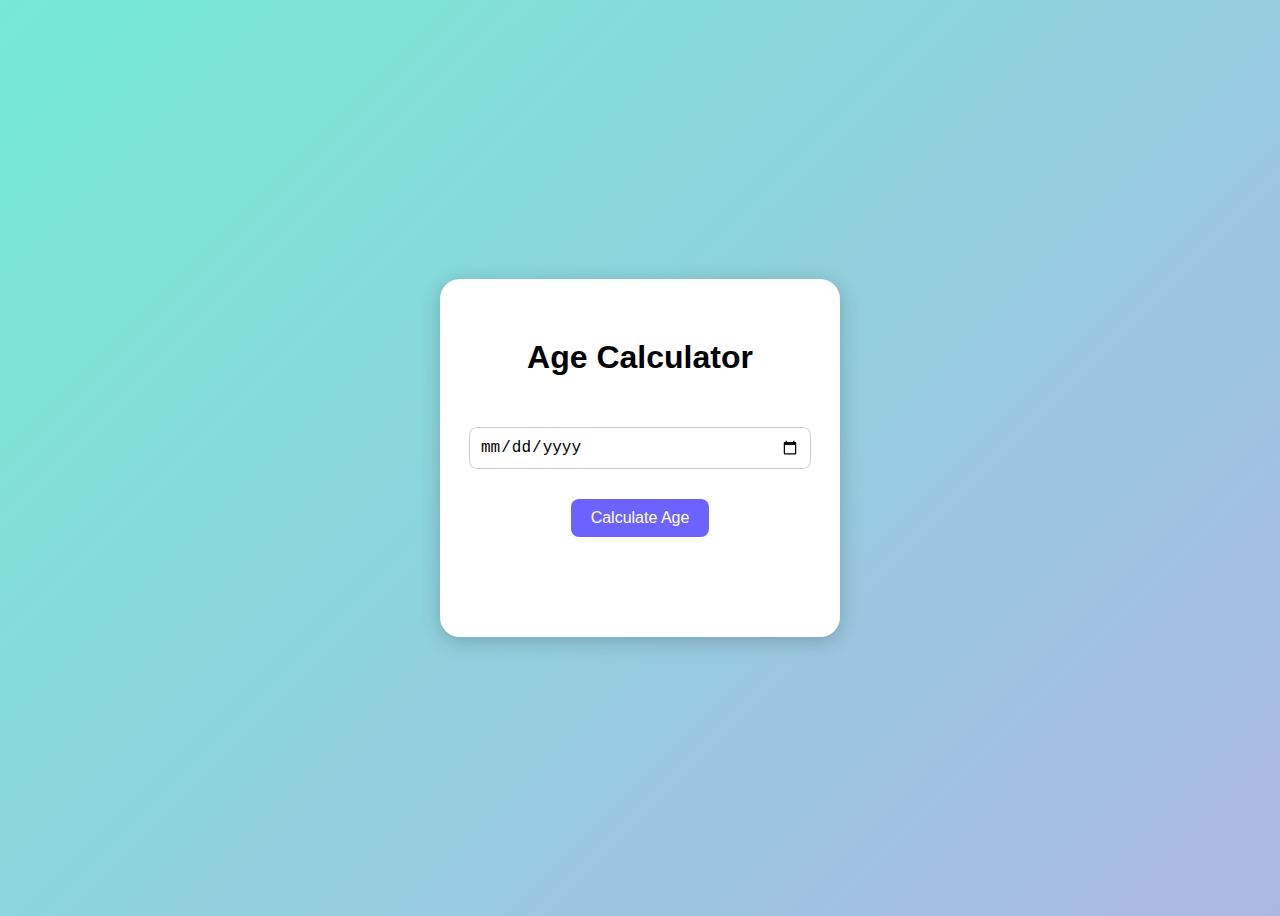
<file: index.html>
<!DOCTYPE html>
<html lang="en">
  <head>
    <meta charset="UTF-8" />
    <meta name="viewport" content="width=device-width, initial-scale=1.0" />
    <title>Document</title>
    <style>
      body {
        height: 100vh;
        background: linear-gradient(135deg, #74ebd5, #acb6e5);
        display: flex;
        font-family: Arial, sans-serif;
        justify-content: center;
        align-items: center;
        overflow: hidden;
      }
      .container {
        width: 400px;
        border-radius: 20px;
        background-color: white;
        text-align: center;
        display: flex;
        flex-direction: column;
        align-items: center;
        gap: 30px;
        box-shadow: 0px 4px 20px rgba(0, 0, 0, 0.2);
      }
      h1 {
        margin-top: 60px;
      }
      input {
        width: 80%;
        padding: 10px;
        border: 1px solid #ccc;
        border-radius: 8px;
        font-size: 16px;
      }

      button {
        background-color: #6c63ff;
        color: white;
        border: none;
        padding: 10px 20px;
        border-radius: 8px;
        cursor: pointer;
        font-size: 16px;
        transition: 0.3s;
      }

      button:hover {
        background-color: #5549d6;
      }
      .result {
        margin-bottom: 30px;
        font-size: 20px;
        font-weight: 600;
        padding: 20px;
      }
    </style>
  </head>
  <body>
    <div class="container">
      <h1>Age Calculator</h1>
      <input type="date" id="dob" />
      <button type="button" onclick="agecalcualte()">Calculate Age</button>
      <div class="result"></div>
    </div>
    <script>
      function agecalcualte() {
        let dob = document.getElementById("dob").value;
        if (dob == "") {
          document.querySelector(".result").innerHTML =
            "Please select your date of birth!";
          return;
        }

        let birthdate = new Date(dob);
        let today = new Date();

        let age = today.getFullYear() - birthdate.getFullYear();
        let month = today.getMonth() - birthdate.getMonth();
        let day = today.getDate() - birthdate.getDate();

        if (age < 0) {
          document.querySelector(".result").innerHTML =
            "Please select a valid age";
          return;
        }
        if (month < 0 || (month === 0 && day < 0)) {
          age--;
          month += 12;
        }
        if (day < 0) {
          let premonth = new Date(today.getFullYear(), today.getMonth(), 0);
          day = premonth.getDate() + day;
          month--;
        }
        document.querySelector(
          ".result"
        ).innerHTML = `You are <span style="color:#6C63FF">${age}</span> years, 
        <span style="color:#6C63FF">${month}</span> months and 
        <span style="color:#6C63FF">${day}</span> days old.`;
      }
    </script>
  </body>
</html>
</file>
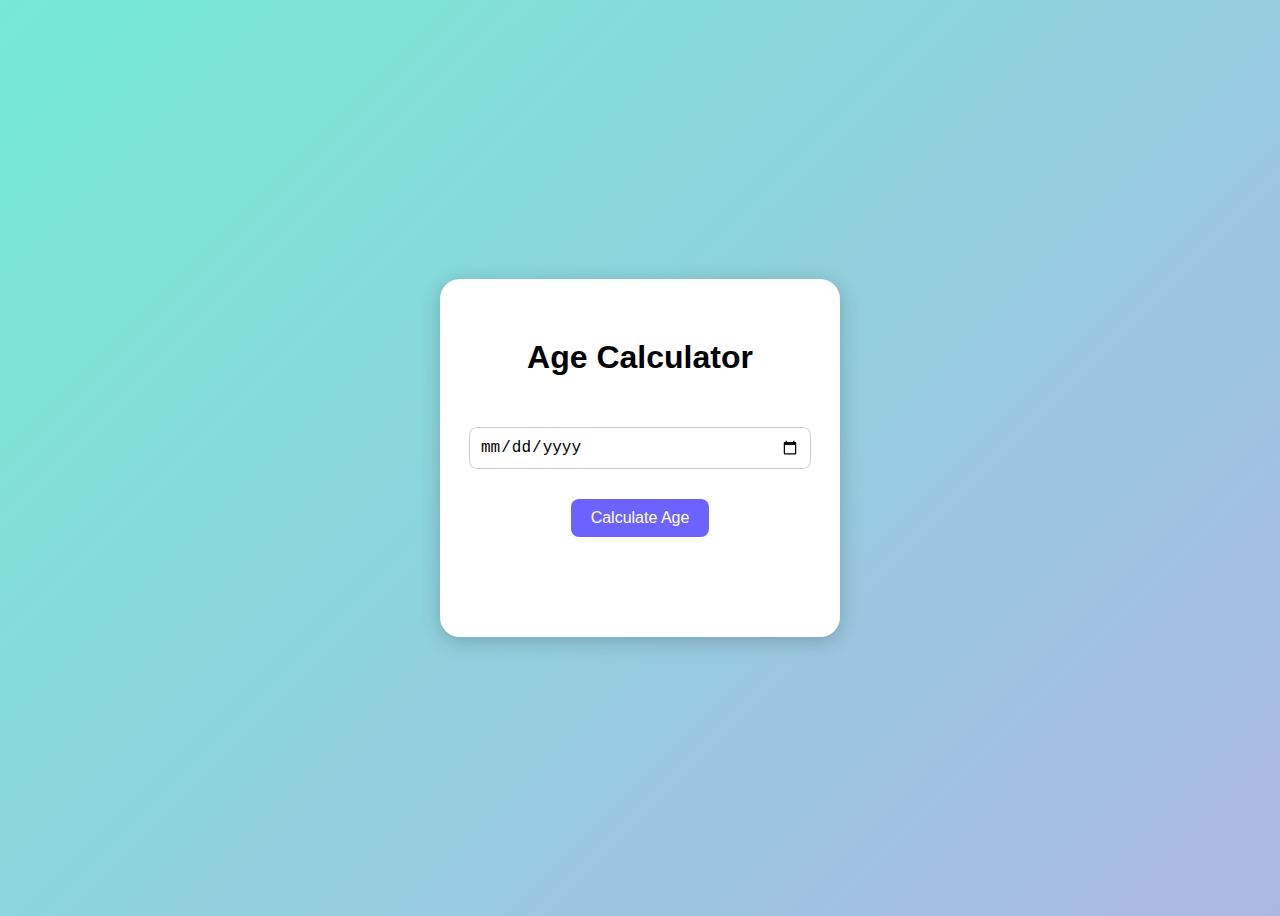
<file: age_calculator/index.html>
<!DOCTYPE html>
<html lang="en">
  <head>
    <meta charset="UTF-8" />
    <meta name="viewport" content="width=device-width, initial-scale=1.0" />
    <title>Document</title>
    <style>
      body {
        height: 100vh;
        background: linear-gradient(135deg, #74ebd5, #acb6e5);
        display: flex;
        font-family: Arial, sans-serif;
        justify-content: center;
        align-items: center;
        overflow: hidden;
      }
      .container {
        width: 400px;
        border-radius: 20px;
        background-color: white;
        text-align: center;
        display: flex;
        flex-direction: column;
        align-items: center;
        gap: 30px;
        box-shadow: 0px 4px 20px rgba(0, 0, 0, 0.2);
      }
      h1 {
        margin-top: 60px;
      }
      input {
        width: 80%;
        padding: 10px;
        border: 1px solid #ccc;
        border-radius: 8px;
        font-size: 16px;
      }

      button {
        background-color: #6c63ff;
        color: white;
        border: none;
        padding: 10px 20px;
        border-radius: 8px;
        cursor: pointer;
        font-size: 16px;
        transition: 0.3s;
      }

      button:hover {
        background-color: #5549d6;
      }
      .result {
        margin-bottom: 30px;
        font-size: 20px;
        font-weight: 600;
        padding: 20px;
      }
    </style>
  </head>
  <body>
    <div class="container">
      <h1>Age Calculator</h1>
      <input type="date" id="dob" />
      <button type="button" onclick="agecalcualte()">Calculate Age</button>
      <div class="result"></div>
    </div>
    <script>
      function agecalcualte() {
        let dob = document.getElementById("dob").value;
        if (dob == "") {
          document.querySelector(".result").innerHTML =
            "Please select your date of birth!";
          return;
        }

        let birthdate = new Date(dob);
        let today = new Date();

        let age = today.getFullYear() - birthdate.getFullYear();
        let month = today.getMonth() - birthdate.getMonth();
        let day = today.getDate() - birthdate.getDate();

        if (age < 0) {
          document.querySelector(".result").innerHTML =
            "Please select a valid age";
          return;
        }
        if (month < 0 || (month === 0 && day < 0)) {
          age--;
          month += 12;
        }
        if (day < 0) {
          let premonth = new Date(today.getFullYear(), today.getMonth(), 0);
          day = premonth.getDate() + day;
          month--;
        }
        document.querySelector(
          ".result"
        ).innerHTML = `You are <span style="color:#6C63FF">${age}</span> years, 
        <span style="color:#6C63FF">${month}</span> months and 
        <span style="color:#6C63FF">${day}</span> days old.`;
      }
    </script>
  </body>
</html>
</file>
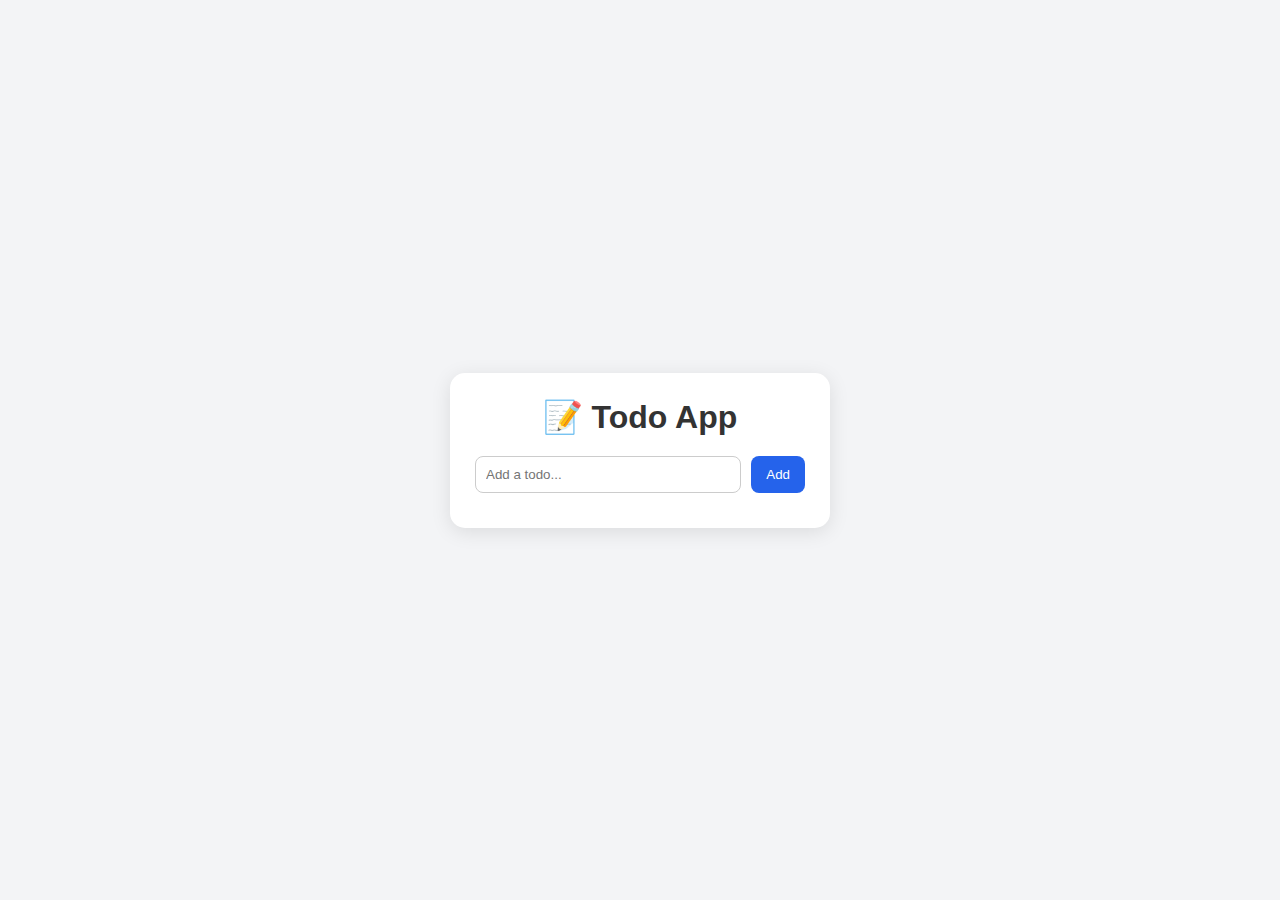
<file: BASIC TODO APP (Add + Delete)/index.html>
<!DOCTYPE html>
<html lang="en">

<head>
    <meta charset="UTF-8">
    <meta name="viewport" content="width=device-width, initial-scale=1.0">
    <title>Todo App - JS</title>
    <link rel="stylesheet" href="style.css">
</head>

<body>

    <div class="container">

        <h1>📝 Todo App</h1>

        <div class="input-box">
            <input id="todoInput" type="text" placeholder="Add a todo...">
            <button id="addBtn">Add</button>
        </div>

        <ul id="todoList">

        </ul>

    </div>

    <script src="script.js"></script>
</body>

</html>
</file>
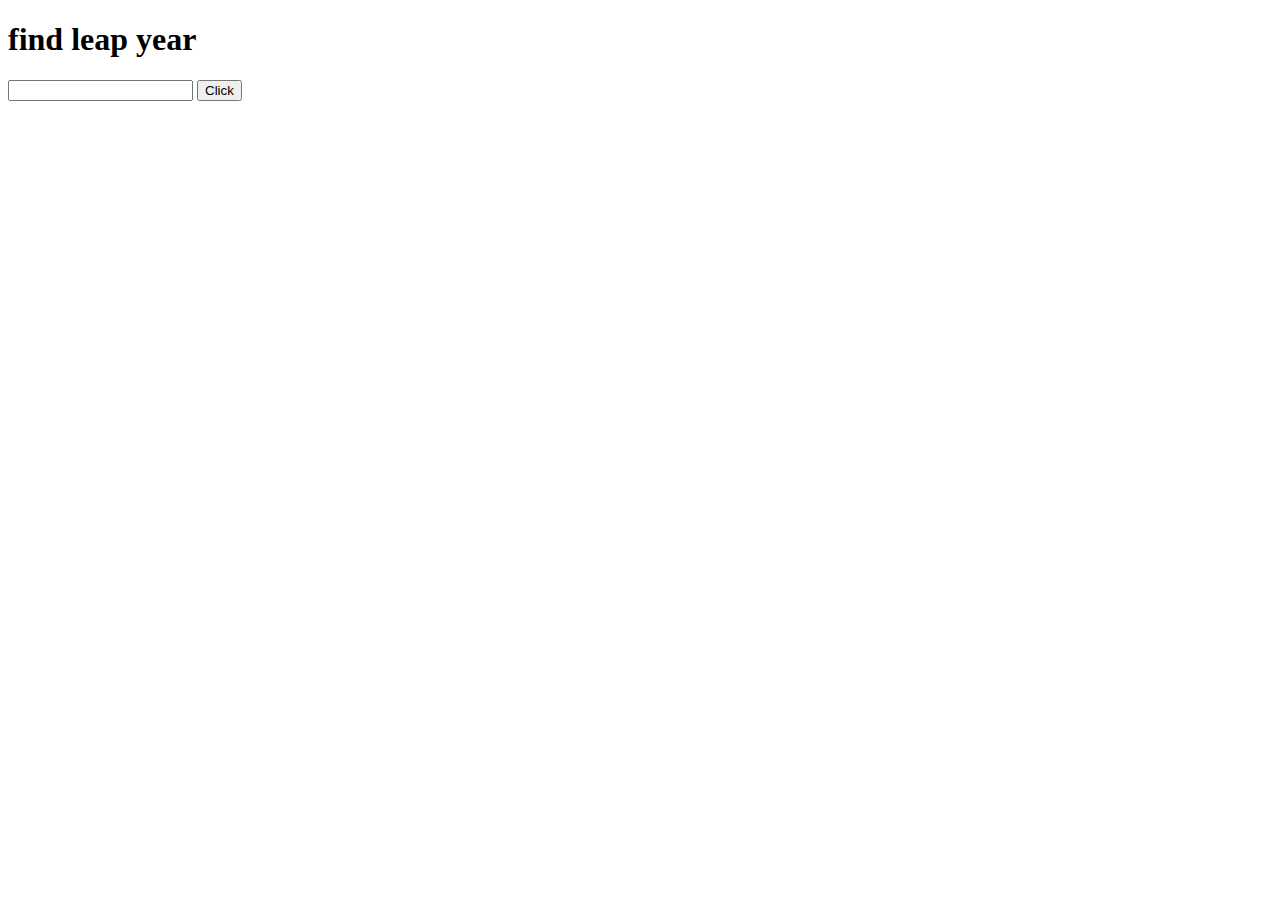
<file: find_leap_year/index.html>
<!DOCTYPE html>
<html lang="en">
  <head>
    <meta charset="UTF-8" />
    <meta name="viewport" content="width=device-width, initial-scale=1.0" />
    <title>Document</title>
  </head>
  <body>
    <h1>find leap year</h1>
    <input type="number" id="input" />
    <button type="button" id="btn">Click</button>
    <div class="box"></div>
    <script>
      let input = document.getElementById("input");
      let btn = document.getElementById("btn");
      let box = document.querySelector(".box");

      let leapyear = btn.addEventListener("click", function () {
        let year = Number(input.value);

        // if (year < 1971 || year > 2025) {
        //   box.innerHTML = "please enter between 1971 to 2025";
        //   return;
        // }

        if (year % 400 === 0 || (year % 4 === 0 && year % 100 !== 0)) {
          box.innerHTML = `✅ ${year} is a Leap Year`;
        } else {
          box.innerHTML = `❌ ${year} is NOT a Leap Year`;
        }
      });
    </script>
  </body>
</html>
</file>
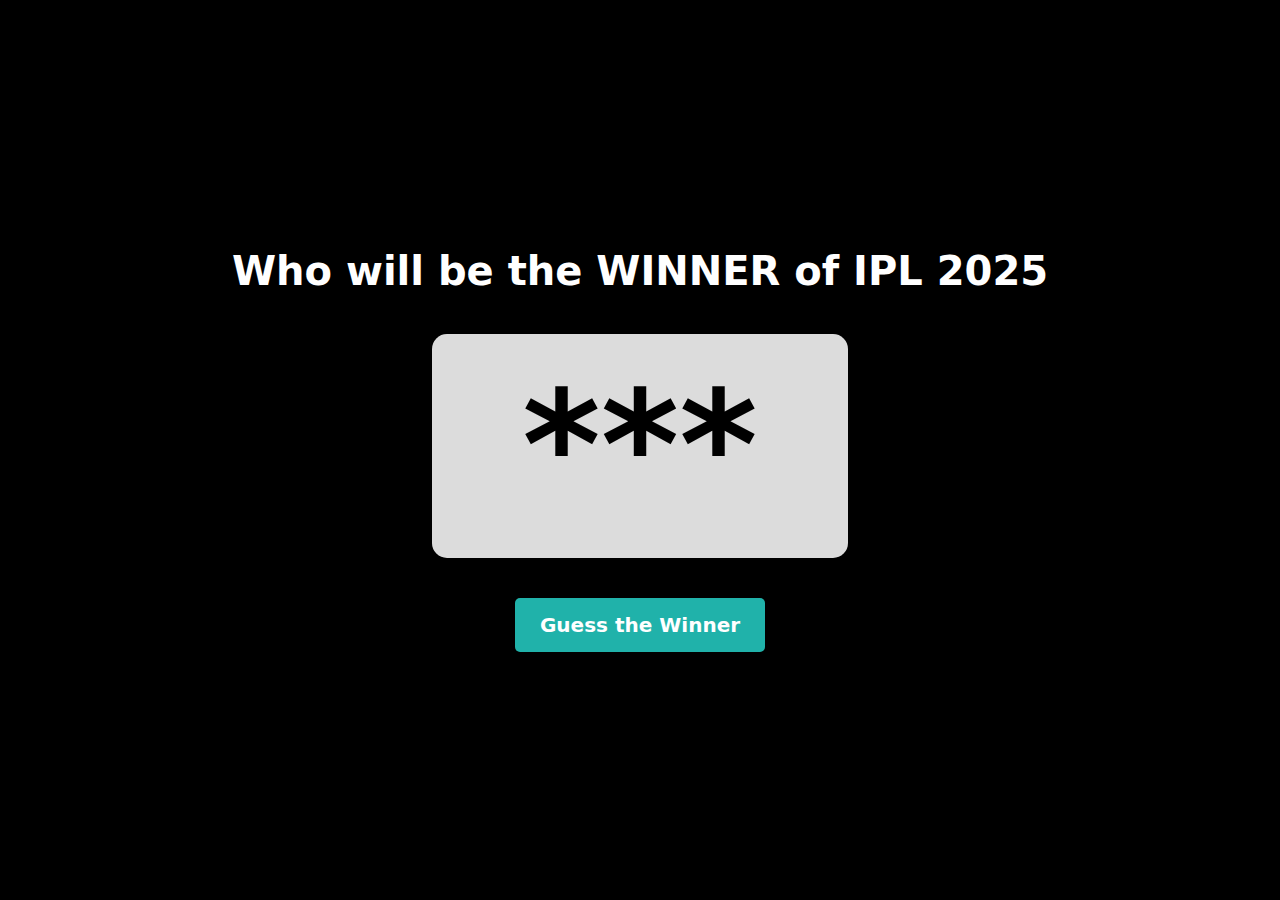
<file: IPL_winner(random)/index.html>
<!DOCTYPE html>
<html lang="en">
  <head>
    <meta charset="UTF-8" />
    <meta name="viewport" content="width=device-width, initial-scale=1.0" />
    <title>Document</title>
    <link rel="stylesheet" href="style.css" />
  </head>

  <body>
    <h5>Who will be the WINNER of IPL 2025</h5>

    <h1>***</h1>
    <button>Guess the Winner</button>
    <script src="script.js"></script>
  </body>
</html>
</file>
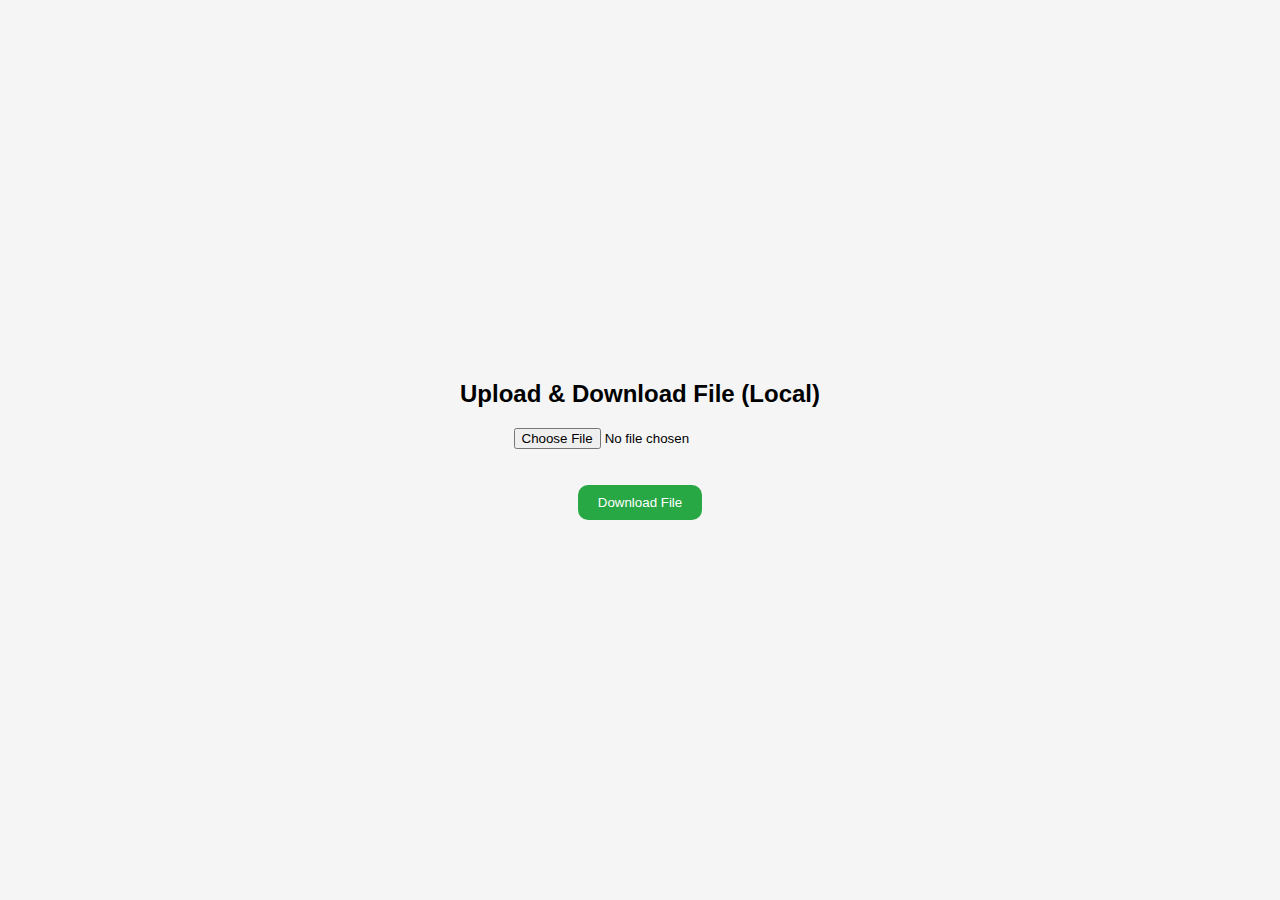
<file: Upload & Download File (Local)/index.html>
<!DOCTYPE html>
<html lang="en">
  <head>
    <meta charset="UTF-8" />
    <meta name="viewport" content="width=device-width, initial-scale=1.0" />
    <title>Document</title>
    <link rel="stylesheet" href="style.css" />
  </head>
  <body>
    <h2>Upload & Download File (Local)</h2>
    <input type="file" id="fileInput" />
    <p id="filename"></p>
    <button id="downloadBtn">Download File</button>
    <script src="script.js"></script>
  </body>
</html>
</file>
<file: BASIC TODO APP (Add + Delete)/style.css>
* {
  margin: 0;
  padding: 0;
  box-sizing: border-box;
  font-family: sans-serif;
}

body {
  background: #f3f4f6;
  display: flex;
  justify-content: center;
  align-items: center;
  height: 100vh;
}

.container {
  background: white;
  padding: 25px;
  border-radius: 15px;
  width: 380px;
  box-shadow: 0 4px 20px rgba(0, 0, 0, 0.1);
}

h1 {
  text-align: center;
  margin-bottom: 20px;
  color: #333;
}

.input-box {
  display: flex;
  gap: 10px;
}

.input-box input {
  flex: 1;
  padding: 10px;
  border: 1px solid #ccc;
  border-radius: 8px;
}

.input-box button {
  padding: 10px 15px;
  border: none;
  background: #2563eb;
  color: white;
  border-radius: 8px;
  cursor: pointer;
}

#todoList {
  margin-top: 10px;
  list-style: none;
}
#todoList li {
  margin-bottom: 10px;
  display: flex;
  align-items: center;
  gap: 20px;
}
#todoList li input[type="checkbox"] {
  transform: scale(1.4);
  cursor: pointer;
}

#todoList li span {
  font-size: 16px;
}

.todo {
  display: flex;
  justify-content: space-between;
  background: #f9fafb;
  padding: 10px;
  border-radius: 8px;
  align-items: center;
}

.completed {
  text-decoration: line-through;
  color: gray;
}
.delete-btn {
  cursor: pointer;
  padding: 5px 10px;
  border: none;
  background: #ef4444;
  color: white;
  border-radius: 6px;
  text-align: end;
  margin-left: auto;
}
</file>
<file: IPL_winner(random)/style.css>
* {
  margin: 0;
  padding: 0;
  box-sizing: border-box;
  font-family: system-ui, -apple-system, BlinkMacSystemFont, "Segoe UI", Roboto,
    Oxygen, Ubuntu, Cantarell, "Open Sans", "Helvetica Neue", sans-serif;
}
html,
body {
  height: 100%;
  width: 100%;
}
body {
  background-color: black;
  height: 100%;
  width: 100%;
  display: flex;
  justify-content: center;
  align-items: center;
  flex-direction: column;
  gap: 40px;
}

h5 {
  font-size: 40px;
  color: white;
}
h1 {
  padding: 25px 90px;
  background-color: gainsboro;
  border-radius: 15px;
  /* margin: 30px 0; */
  font-size: 150px;
}
button {
  padding: 15px 25px;
  font-size: 20px;
  background-color: lightseagreen;
  color: #fff;
  font-weight: 600;
  border: none;
  border-radius: 5px;
  cursor: pointer;
}
</file>
<file: Upload & Download File (Local)/style.css>
* {
  padding: 0;
  margin: 0;
  box-sizing: border-box;
}

body {
  font-family: Arial, sans-serif;
  display: flex;
  flex-direction: column;
  align-items: center;
  justify-content: center;
  height: 100vh;
  background: #f5f5f5;
}
input {
  margin: 10px;
  padding: 10px;
}
button {
  padding: 10px 20px;
  background-color: #28a745;
  color: white;
  border-radius: 10px;
  border: none;
  margin-top: 1rem;
  cursor: pointer;
}
#fileName {
  font-weight: bold;
  color: #333;
}
</file>
